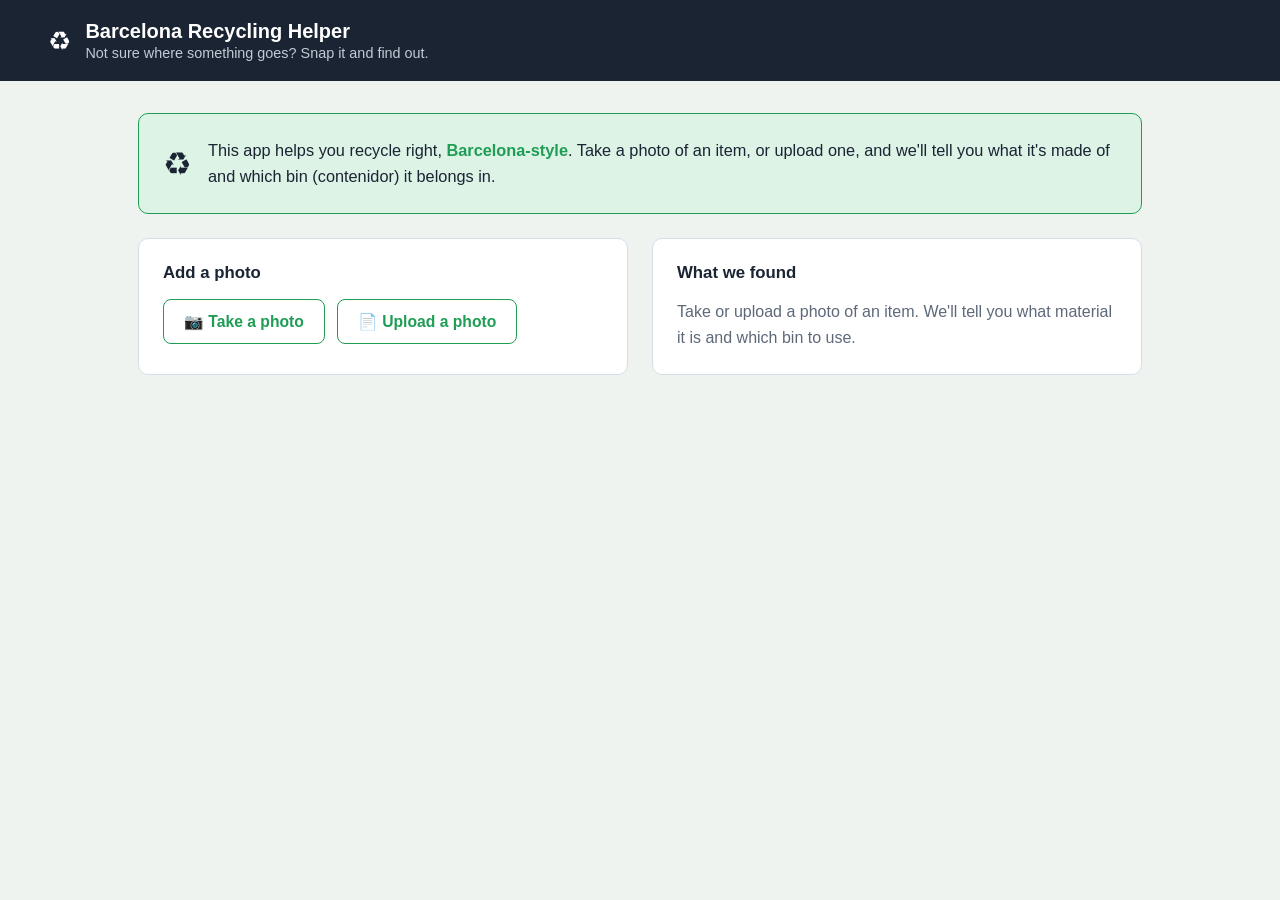
<file: static/index.html>
<!DOCTYPE html>
<html lang="en">
<head>
  <meta charset="UTF-8">
  <meta name="viewport" content="width=device-width, initial-scale=1">
  <title>Barcelona Recycling Helper</title>
  <link rel="stylesheet" href="/static/style.css">
</head>
<body>
  <header class="topbar">
    <span class="logo" aria-hidden="true">&#9851;</span>
    <div>
      <h1>Barcelona Recycling Helper</h1>
      <p>Not sure where something goes? Snap it and find out.</p>
    </div>
  </header>

  <main class="layout">
    <section class="panel intro">
      <span class="logo" aria-hidden="true">&#9851;</span>
      <p>
        This app helps you recycle right, <strong>Barcelona-style</strong>.
        Take a photo of an item, or upload one, and we'll tell you what
        it's made of and which bin (contenidor) it belongs in.
      </p>
    </section>

    <section class="panel capture" aria-labelledby="capture-title">
      <h2 id="capture-title">Add a photo</h2>

      <div class="capture-buttons" id="captureButtons">
        <button type="button" id="cameraBtn">&#128247; Take a photo</button>
        <button type="button" id="uploadBtn">&#128196; Upload a photo</button>
      </div>
      <p class="camera-error" id="cameraError" hidden></p>

      <input type="file" id="fileInput" accept="image/*" hidden>

      <div id="cameraPanel" hidden>
        <video id="cameraVideo" autoplay playsinline muted></video>
        <div class="camera-actions">
          <button type="button" id="captureBtn">Capture</button>
          <button type="button" id="cancelCameraBtn">Cancel</button>
        </div>
      </div>
      <canvas id="captureCanvas" hidden></canvas>

      <div id="previewWrap" hidden>
        <img id="previewImg" alt="The photo you selected">
        <button type="button" id="resetBtn" class="link-btn">Try a different photo</button>
      </div>
    </section>

    <section class="panel result" aria-labelledby="result-title" aria-live="polite">
      <h2 id="result-title">What we found</h2>

      <div id="emptyState" class="empty">
        Take or upload a photo of an item. We'll tell you what material it
        is and which bin to use.
      </div>

      <div id="loadingState" class="loading" hidden>
        <span class="spinner" aria-hidden="true">&#9851;</span>
        <p>Processing&hellip;</p>
      </div>

      <div id="errorState" class="error" hidden></div>

      <div id="resultState" hidden>
        <p class="material">That looks like&hellip;
          <strong id="materialName"></strong>
        </p>
        <p class="confidence-note" id="confidenceNote"></p>

        <div class="bin-card" id="binCard" hidden>
          <p class="bin-name" id="binName"></p>
          <p class="bin-catalan" id="binCatalan"></p>
          <p class="tip" id="binTip"></p>
        </div>

        <div class="unsure-card" id="unsureCard" hidden></div>
      </div>
    </section>
  </main>

  <script>
    const fileInput = document.getElementById("fileInput");
    const uploadBtn = document.getElementById("uploadBtn");
    const cameraBtn = document.getElementById("cameraBtn");
    const captureButtons = document.getElementById("captureButtons");
    const cameraPanel = document.getElementById("cameraPanel");
    const cameraVideo = document.getElementById("cameraVideo");
    const captureBtn = document.getElementById("captureBtn");
    const cancelCameraBtn = document.getElementById("cancelCameraBtn");
    const captureCanvas = document.getElementById("captureCanvas");
    const previewWrap = document.getElementById("previewWrap");
    const previewImg = document.getElementById("previewImg");
    const resetBtn = document.getElementById("resetBtn");
    const cameraError = document.getElementById("cameraError");

    const emptyState = document.getElementById("emptyState");
    const loadingState = document.getElementById("loadingState");
    const errorState = document.getElementById("errorState");
    const resultState = document.getElementById("resultState");
    const binCard = document.getElementById("binCard");
    const unsureCard = document.getElementById("unsureCard");

    let activeStream = null;
    let previewUrl = null;

    uploadBtn.addEventListener("click", () => fileInput.click());
    fileInput.addEventListener("change", () => {
      const file = fileInput.files[0];
      if (file) handleImage(file);
    });

    cameraBtn.addEventListener("click", openCamera);
    cancelCameraBtn.addEventListener("click", closeCamera);
    captureBtn.addEventListener("click", capturePhoto);
    resetBtn.addEventListener("click", resetAll);

    async function openCamera() {
      cameraError.hidden = true;
      if (!navigator.mediaDevices || !navigator.mediaDevices.getUserMedia) {
        showCameraError();
        return;
      }
      try {
        activeStream = await navigator.mediaDevices.getUserMedia({
          video: { facingMode: "environment" },
        });
        cameraVideo.srcObject = activeStream;
        cameraPanel.hidden = false;
      } catch (e) {
        showCameraError();
      }
    }

    function showCameraError() {
      cameraError.textContent = "Camera isn't available here. Try uploading a photo instead.";
      cameraError.hidden = false;
    }

    function closeCamera() {
      if (activeStream) {
        activeStream.getTracks().forEach(track => track.stop());
        activeStream = null;
      }
      cameraPanel.hidden = true;
    }

    function capturePhoto() {
      const width = cameraVideo.videoWidth;
      const height = cameraVideo.videoHeight;
      if (!width || !height) return;
      captureCanvas.width = width;
      captureCanvas.height = height;
      captureCanvas.getContext("2d").drawImage(cameraVideo, 0, 0, width, height);
      captureCanvas.toBlob(blob => {
        if (blob) handleImage(blob);
      }, "image/jpeg", 0.9);
      closeCamera();
    }

    function resetAll() {
      fileInput.value = "";
      if (previewUrl) { URL.revokeObjectURL(previewUrl); previewUrl = null; }
      previewWrap.hidden = true;
      captureButtons.hidden = false;
      emptyState.hidden = false;
      errorState.hidden = true;
      resultState.hidden = true;
      loadingState.hidden = true;
    }

    async function handleImage(fileOrBlob) {
      if (previewUrl) URL.revokeObjectURL(previewUrl);
      previewUrl = URL.createObjectURL(fileOrBlob);
      previewImg.src = previewUrl;
      previewWrap.hidden = false;
      captureButtons.hidden = true;

      emptyState.hidden = true;
      errorState.hidden = true;
      resultState.hidden = true;
      loadingState.hidden = false;

      try {
        const formData = new FormData();
        formData.append("photo", fileOrBlob, "photo.jpg");
        const response = await fetch("/predict", { method: "POST", body: formData });
        if (!response.ok) { showError(); return; }
        const data = await response.json();
        showResult(data);
      } catch (e) {
        showError();
      }
    }

    function showError() {
      loadingState.hidden = true;
      resultState.hidden = true;
      emptyState.hidden = true;
      errorState.textContent = "Oops! That didn't work. We are fixing it asap, come back soon";
      errorState.hidden = false;
    }

    function showResult(data) {
      loadingState.hidden = true;
      errorState.hidden = true;
      emptyState.hidden = true;

      document.getElementById("materialName").textContent = data.material;
      document.getElementById("confidenceNote").textContent =
        data.confidence + "% confident" + (data.unsure ? " — that's a bit low" : "");

      if (data.unsure) {
        binCard.hidden = true;
        unsureCard.hidden = false;
        unsureCard.textContent = data.message;
      } else {
        unsureCard.hidden = true;
        binCard.hidden = false;
        binCard.style.borderLeftColor = data.color;
        document.getElementById("binName").textContent = data.bin;
        document.getElementById("binCatalan").textContent = data.catalan;
        document.getElementById("binTip").textContent = data.tip;
      }

      resultState.hidden = false;
    }
  </script>
</body>
</html>
</file>
<file: static/style.css>
:root {
  --ink: #1b2433;
  --muted: #5d6879;
  --line: #d7dde6;
  --paper: #ffffff;
  --desk: #eef3f0;
  --brand: #1f9d55;        /* recycling green */
  --brand-soft: #dcf3e6;
  --alert: #a23b2a;
  --alert-soft: #f8e7e3;
  --warn: #8a6d00;
  --warn-soft: #fbf1d1;
  --radius: 10px;
  font-family: "Avenir Next", "Segoe UI", "Helvetica Neue", Arial, sans-serif;
  color: var(--ink);
  background: var(--desk);
}

* { box-sizing: border-box; }
body { margin: 0; min-height: 100vh; }
img { max-width: 100%; }

.sr-only {
  position: absolute; width: 1px; height: 1px; overflow: hidden;
  clip: rect(0 0 0 0); white-space: nowrap;
}

.topbar {
  display: flex; align-items: center; gap: 0.9rem;
  padding: 1.25rem clamp(1rem, 4vw, 3rem);
  background: var(--ink); color: #fff;
}
.topbar .logo { font-size: 1.6rem; }
.topbar h1 { margin: 0; font-size: 1.25rem; font-weight: 600; }
.topbar p { margin: 0.15rem 0 0; font-size: 0.9rem; color: #c3cad6; }

.layout {
  display: grid; gap: 1.5rem;
  grid-template-columns: minmax(0, 1fr) minmax(0, 1fr);
  padding: 2rem clamp(1rem, 4vw, 3rem);
  max-width: 1100px; margin: 0 auto;
}
@media (max-width: 820px) { .layout { grid-template-columns: 1fr; } }

.panel {
  background: var(--paper); border: 1px solid var(--line);
  border-radius: var(--radius); padding: 1.5rem;
}
.panel h2 { margin: 0 0 1rem; font-size: 1.05rem; font-weight: 600; }

.intro {
  grid-column: 1 / -1;
  background: var(--brand-soft); border: 1px solid var(--brand);
  display: flex; align-items: center; gap: 1rem;
}
.intro .logo { font-size: 2rem; flex-shrink: 0; }
.intro p { margin: 0; line-height: 1.55; font-size: 1.02rem; }
.intro strong { color: var(--brand); }

.capture-buttons { display: flex; flex-wrap: wrap; gap: 0.75rem; }
.capture-buttons button {
  font: inherit; font-weight: 600; font-size: 0.98rem; cursor: pointer;
  padding: 0.75rem 1.25rem; border-radius: 8px; border: 1px solid var(--brand);
  background: var(--paper); color: var(--brand);
}
.capture-buttons button:hover { background: var(--brand-soft); }

#cameraPanel { margin-top: 1rem; }
#cameraVideo {
  width: 100%; max-height: 320px; border-radius: 8px; background: #000;
  object-fit: cover;
}
.camera-actions { display: flex; gap: 0.75rem; margin-top: 0.75rem; }
.camera-actions button {
  font: inherit; font-weight: 600; cursor: pointer;
  padding: 0.6rem 1.1rem; border-radius: 8px; border: none;
}
#captureBtn { background: var(--brand); color: #fff; }
#captureBtn:hover { background: #18824a; }
#cancelCameraBtn { background: var(--desk); color: var(--ink); border: 1px solid var(--line) !important; }

#previewWrap { margin-top: 1.25rem; }
#previewImg {
  display: block; width: 100%; max-height: 320px; object-fit: contain;
  border-radius: 8px; border: 1px solid var(--line); background: var(--desk);
}
.link-btn {
  margin-top: 0.6rem; font: inherit; font-size: 0.88rem; cursor: pointer;
  background: none; border: none; color: var(--brand); text-decoration: underline;
  padding: 0;
}

.camera-error {
  margin-top: 0.75rem; font-size: 0.88rem; color: var(--alert);
}

.empty { color: var(--muted); line-height: 1.6; }

.loading { text-align: center; padding: 1.5rem 0; color: var(--muted); }
.spinner {
  font-size: 2.5rem; display: inline-block;
  animation: spin 1.4s linear infinite;
}
@keyframes spin { to { transform: rotate(360deg); } }
.loading p { margin: 0.75rem 0 0; font-weight: 600; }

.error {
  color: var(--alert); background: var(--alert-soft); border-radius: 8px;
  padding: 0.85rem 1rem; line-height: 1.5;
}

.result .material {
  margin: 0; font-size: 1rem; color: var(--muted);
}
.result .material strong {
  display: block; font-size: 1.7rem; color: var(--ink); text-transform: capitalize;
  margin-top: 0.15rem;
}

.bin-card {
  margin-top: 1rem; padding: 1rem 1.1rem; border-radius: 8px;
  border: 1px solid var(--line); border-left-width: 6px;
}
.bin-card .bin-name { margin: 0; font-size: 1.15rem; font-weight: 700; }
.bin-card .bin-catalan { margin: 0.15rem 0 0; font-size: 0.88rem; color: var(--muted); }
.bin-card .tip { margin: 0.65rem 0 0; font-size: 0.92rem; line-height: 1.5; }

.confidence-note {
  margin: 0.85rem 0 0; font-size: 0.82rem; color: var(--muted);
}

.unsure-card {
  margin-top: 1rem; padding: 1rem 1.1rem; border-radius: 8px;
  background: var(--warn-soft); color: var(--warn); border: 1px solid #e3cf7a;
  font-size: 0.95rem; line-height: 1.5;
}

@media (prefers-reduced-motion: reduce) { .spinner { animation: none; } }
</file>
